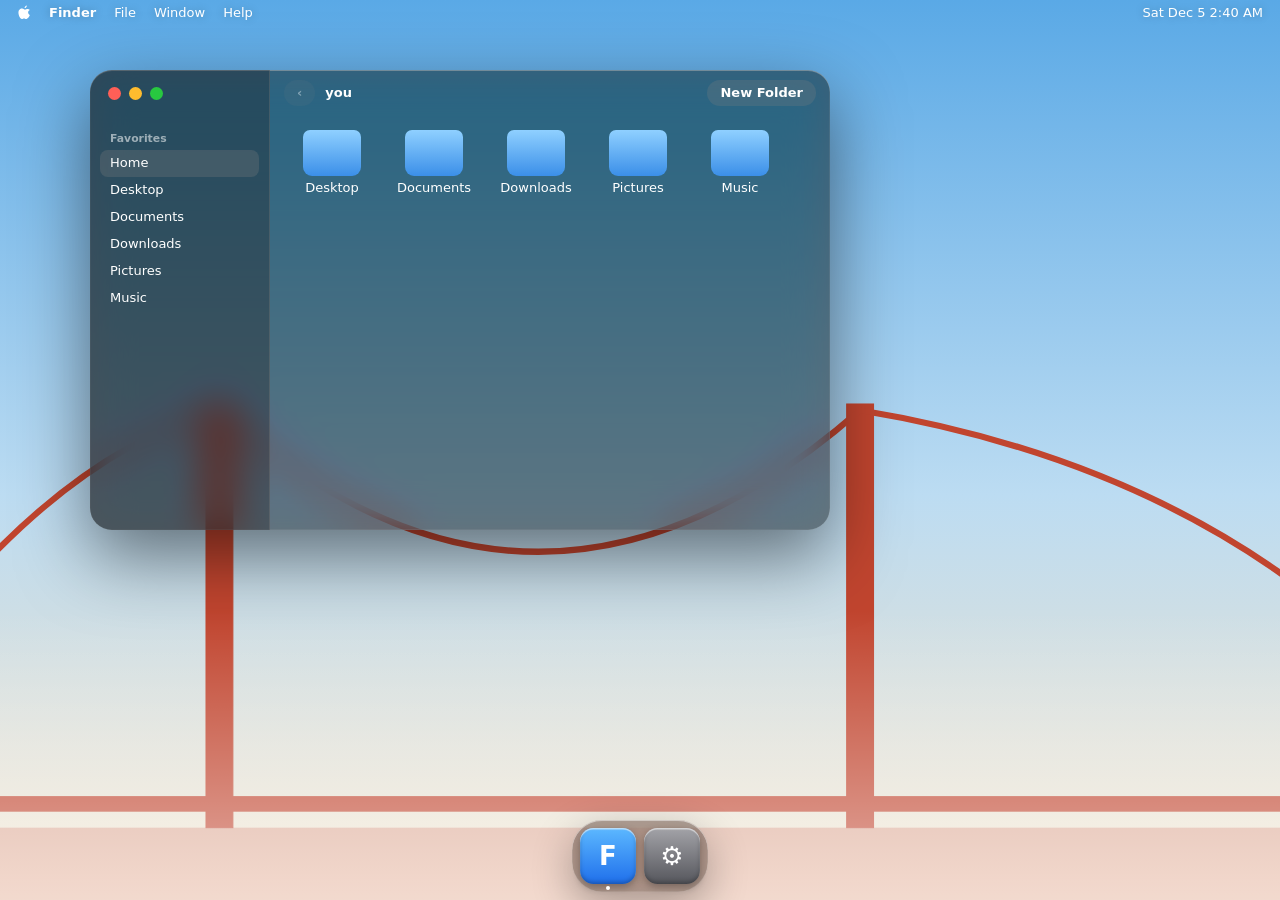
<file: index.html>
<!DOCTYPE html>
<html lang="en" data-th="dark">
<head>
<meta charset="utf-8">
<meta name="viewport" content="width=device-width, initial-scale=1, viewport-fit=cover">
<title>macOS Golden Gate</title>
<link rel="stylesheet" href="style.css">
</head>
<body>
<div id="wall"><svg viewBox="0 0 1600 540" preserveAspectRatio="xMidYMax slice" aria-hidden="true">
<defs><linearGradient id="fg" x1="0" y1="0" x2="0" y2="1"><stop offset="0" stop-color="#fff" stop-opacity="0"/><stop offset="1" stop-color="#fff" stop-opacity=".55"/></linearGradient></defs>
<rect class="w" x="0" y="470" width="1600" height="70"/>
<g class="b"><rect x="380" y="60" width="26" height="410"/><rect x="1000" y="60" width="26" height="410"/><rect x="0" y="440" width="1600" height="14"/>
<path d="M0 440Q190 120 393 66Q700 340 1013 66Q1400 130 1600 400" fill="none" stroke-width="6"/></g>
<rect x="0" y="260" width="1600" height="280" fill="url(#fg)"/></svg></div>
<div id="mb"></div>
<div id="desk"></div>
<div id="dock" class="gl"></div>
<script src="os.js"></script>
</body>
</html>
</file>
<file: style.css>
:root{--t:.4;--g:30,30,32;--tx:#fff;--ac:#0a84ff;--br:#c1452f}
[data-th=light]{--g:255,255,255;--tx:#1d1d1f}
*{box-sizing:border-box}
html,body{margin:0;height:100%;overflow:hidden;font:13px/1.3 -apple-system,BlinkMacSystemFont,"SF Pro Text",Inter,system-ui,sans-serif;color:var(--tx);-webkit-user-select:none;user-select:none;background:#000}
#wall{position:fixed;inset:0;transition:background .8s}
#wall svg{position:absolute;left:0;bottom:0;width:100%;height:62%}
#wall .b{fill:var(--br);stroke:var(--br)}#wall .w{fill:var(--br);opacity:.35}
/* Liquid Glass: --t runs from 0 (clear) to 1 (tinted), set by the slider in Settings */
.gl{background:rgba(var(--g),calc(.14 + var(--t)*.56));-webkit-backdrop-filter:blur(calc(14px + var(--t)*16px)) saturate(1.9);backdrop-filter:blur(calc(14px + var(--t)*16px)) saturate(1.9);box-shadow:inset 0 1px 0 rgba(255,255,255,.4),inset 0 0 0 .5px rgba(255,255,255,.22),0 14px 40px rgba(0,0,0,.3)}
#mb{position:fixed;top:0;left:0;right:0;height:26px;display:flex;align-items:center;padding:0 8px;z-index:1000;text-shadow:0 0 8px rgba(0,0,0,.25)}
.mi{padding:2px 9px;border-radius:8px;display:flex;align-items:center}.mi:hover,.mi.on{background:rgba(128,128,128,.35)}.sp{flex:1}
.dd{position:fixed;z-index:1100;min-width:230px;padding:6px;border-radius:14px}
.di{padding:4px 12px;border-radius:8px}.di:hover{background:var(--ac);color:#fff}
.dd hr{border:0;height:1px;background:rgba(128,128,128,.35);margin:5px 8px}
#dock{position:fixed;bottom:8px;left:50%;transform:translateX(-50%);display:flex;gap:8px;padding:8px;border-radius:30px;z-index:900;align-items:flex-end}
.dk{width:56px;height:56px;border-radius:24%;display:grid;place-items:center;font:600 26px system-ui;color:#fff;position:relative;transform-origin:bottom;transition:transform .12s;box-shadow:inset 0 1.5px 1px rgba(255,255,255,.6),inset 0 -2px 4px rgba(0,0,0,.25),0 3px 8px rgba(0,0,0,.3)}
.dk.on::after{content:"";position:absolute;bottom:-6px;width:4px;height:4px;border-radius:50%;background:var(--tx)}
.win{position:fixed;border-radius:22px;overflow:hidden;min-width:320px;min-height:200px;transition:opacity .2s,transform .28s cubic-bezier(.2,.8,.2,1)}
.win.foc{box-shadow:inset 0 1px 0 rgba(255,255,255,.4),inset 0 0 0 .5px rgba(255,255,255,.22),0 26px 70px rgba(0,0,0,.5)}
.win.min{opacity:0;transform:scale(.55) translateY(40vh);pointer-events:none}
.win.max{left:0!important;top:26px!important;width:100vw!important;height:calc(100vh - 26px)!important;border-radius:0}
.tb{position:absolute;left:0;right:0;top:0;height:46px;z-index:2}
.tl{position:absolute;left:18px;top:17px;display:flex;gap:8px}
.tl i{width:13px;height:13px;border-radius:50%;background:rgba(128,128,128,.45)}
.foc .tl .x{background:#ff5f57}.foc .tl .m{background:#febc2e}.foc .tl .z{background:#28c840}
.ct{position:absolute;inset:0;background:rgba(var(--g),.3)}
.rz{position:absolute;right:0;bottom:0;width:20px;height:20px;cursor:nwse-resize;z-index:3}
.fnd{display:flex;height:100%}
.sb{width:180px;flex:none;padding:58px 10px 10px;background:rgba(var(--g),.35);border-right:.5px solid rgba(128,128,128,.3)}
.sb small{display:block;padding:4px 10px;opacity:.55;font-weight:600}
.si{padding:5px 10px;border-radius:8px}.si.on{background:rgba(128,128,128,.28)}
.mn{flex:1;display:flex;flex-direction:column;min-width:0}
.bar{height:46px;flex:none;display:flex;align-items:center;gap:10px;padding:0 14px;font-weight:600}
.btn{border:0;border-radius:999px;padding:5px 13px;background:rgba(128,128,128,.25);color:inherit;font:inherit}
.btn:disabled{opacity:.4}.btn.on{background:var(--ac);color:#fff}
.gr{display:grid;grid-template-columns:repeat(auto-fill,92px);gap:10px;padding:8px 16px;overflow:auto;align-content:start;flex:1}
.it{text-align:center;padding:6px;border-radius:10px;word-break:break-word}.it.sel{background:rgba(10,132,255,.4)}
.ic{width:58px;height:46px;margin:0 auto 4px;border-radius:7px 7px 9px 9px;background:linear-gradient(#8fd0ff,#3b8fe8)}
.ic.f{width:44px;height:54px;background:#fafafa;border:1px solid #bbb;border-radius:5px}
.pn{padding:58px 26px 20px;overflow:auto;height:100%}.pn h3{margin:18px 0 10px;font-size:15px}.pn h3:first-child{margin-top:0}
.wp{display:flex;gap:14px;flex-wrap:wrap}.wt{width:150px;height:92px;border-radius:12px;display:flex;align-items:flex-end;padding:8px;font-weight:600;color:#fff;text-shadow:0 1px 4px #0008;border:2px solid transparent}.wt.on{border-color:var(--ac)}
.ab{display:grid;place-items:center;text-align:center;height:100%;padding:30px;gap:4px}.ab h2{margin:0;font-size:22px}
input[type=range]{accent-color:var(--ac);width:220px;vertical-align:middle}
pre{margin:0;padding:56px 20px 20px;white-space:pre-wrap;font:13px ui-monospace,Menlo,monospace;user-select:text}
</file>
